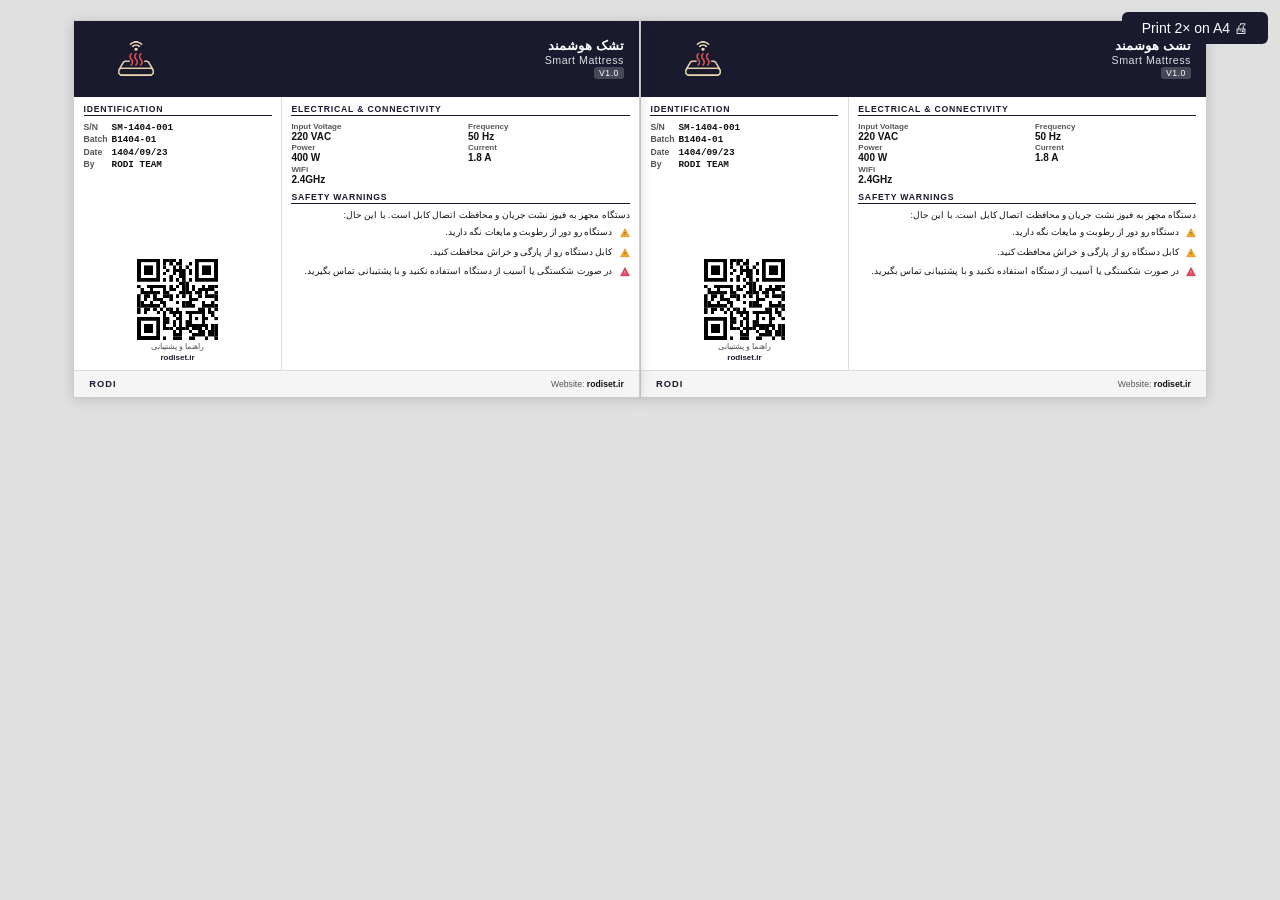
<file: Documents/box-labels/label-info.html>
<!DOCTYPE html>
<html lang="fa" dir="rtl">
<head>
  <meta charset="UTF-8">
  <meta name="viewport" content="width=device-width, initial-scale=1.0">
  <title>RODI — Product Information Label</title>
  <link rel="stylesheet" href="label-styles.css">
  <style>
    /* Print on A4 with two labels centered --- each label is 150mm × 100mm */
    @page {
      size: A4 portrait;
      margin: 0;
    }

    /* ── Screen preview ── */
    .label {
      width: 150mm;
      height: 100mm;
      border: 1px solid #ccc;
      box-shadow: 0 2px 12px rgba(0,0,0,0.15);
      display: flex;
      flex-direction: column;
      overflow: hidden;
      font-size: 8pt;
    }

    /* ── Two-up print layout: two labels centered on A4 ── */
    @media print {
      body {
        margin: 0;
        padding: 0;
      }

      .print-controls {
        display: none !important;
      }

      /* A4 = 210mm × 297mm; two labels (100mm each) + gap = 210mm total height, centered */
      .label-wrapper {
        width: 210mm;
        min-height: 297mm;
        display: flex;
        flex-direction: column;
        align-items: center;
        justify-content: center;
        gap: 10mm;
        padding: 0;
        background: none;
      }

      .label {
        box-shadow: none;
        border: none;
        page-break-inside: avoid;
        break-inside: avoid;
      }
    }

    /* ═══════════════════════════════════════════════════
       HEADER — logo + product name
    ═══════════════════════════════════════════════════ */
    .info-header {
      background: var(--color-primary);
      color: #fff;
      display: flex;
      align-items: center;
      justify-content: space-between;
      padding: 2mm 4mm;
      flex-shrink: 0;
      direction: ltr;
      height: 20mm;
    }

    .info-header-logo {
      height: 13.5mm;
      width: auto;
      display: block;
    }

    .info-header-logo-fallback {
      font-size: 27pt;
      font-weight: 900;
      letter-spacing: 3px;
      color: #fff;
    }

    .info-header-title {
      display: flex;
      flex-direction: column;
      align-items: flex-end;
      gap: 1px;
    }

    .info-header-title .name-fa {
      font-size: 10pt;
      font-weight: 700;
      font-family: 'Segoe UI', Tahoma,'B Nazanin', 'Vazir', sans-serif;
      direction: rtl;
    }

    .info-header-title .name-en {
      font-size: 8pt;
      font-weight: 400;
      opacity: 0.85;
      letter-spacing: 0.5px;
    }

    .info-header-title .model-badge {
      font-size: 6.5pt;
      background: rgba(255,255,255,0.2);
      padding: 1px 5px;
      border-radius: 3px;
      letter-spacing: 0.5px;
    }

    /* ═══════════════════════════════════════════════════
       BODY — two columns
    ═══════════════════════════════════════════════════ */
    .info-body {
      flex: 1;
      display: flex;
      direction: ltr;
      overflow: hidden;
    }

    /* ── Left column: identification + QR ── */
    .info-col-left {
      width: 55mm;
      border-right: 0.5px solid #ddd;
      display: flex;
      flex-direction: column;
      padding: 2mm 2.5mm;
      gap: 2mm;
    }

    /* ── Right column: electrical + warnings ── */
    .info-col-right {
      flex: 1;
      display: flex;
      flex-direction: column;
      padding: 2mm 2.5mm;
      gap: 2mm;
    }

    /* ═══════════════════════════════════════════════════
       Section headings
    ═══════════════════════════════════════════════════ */
    .section-title {
      font-size: 6.5pt;
      font-weight: 700;
      text-transform: uppercase;
      letter-spacing: 0.8px;
      color: var(--color-primary);
      border-bottom: 0.5px solid var(--color-primary);
      padding-bottom: 1px;
      margin-bottom: 1.5mm;
    }

    /* ═══════════════════════════════════════════════════
       Identification section
    ═══════════════════════════════════════════════════ */
    .id-grid {
      display: grid;
      grid-template-columns: auto 1fr;
      gap: 1.5px 4px;
      align-items: baseline;
    }

    .id-key {
      font-size: 6.5pt;
      color: var(--color-text-light);
      font-weight: 600;
      white-space: nowrap;
    }

    .id-val {
      font-size: 7pt;
      font-weight: 700;
      color: var(--color-text);
      font-family: 'Courier New', monospace;
    }

    /* ═══════════════════════════════════════════════════
       QR section (bottom of left column)
    ═══════════════════════════════════════════════════ */
    .info-qr-wrap {
      margin-top: auto;
      display: flex;
      flex-direction: column;
      align-items: center;
      gap: 1.5px;
    }

    .info-qr-wrap img {
      width: 22mm;
      height: 22mm;
      display: block;
      image-rendering: pixelated;
    }

    .info-qr-caption {
      font-size: 6pt;
      text-align: center;
      color: var(--color-text-light);
      line-height: 1.3;
    }

    .info-qr-url {
      font-size: 6pt;
      color: var(--color-primary);
      font-weight: 600;
    }

    /* ═══════════════════════════════════════════════════
       Electrical specs
    ═══════════════════════════════════════════════════ */
    .elec-grid {
      display: grid;
      grid-template-columns: 1fr 1fr;
      gap: 1.5px 4mm;
    }

    .elec-item {
      display: flex;
      flex-direction: column;
    }

    .elec-key {
      font-size: 6pt;
      color: var(--color-text-light);
      font-weight: 600;
    }

    .elec-val {
      font-size: 7.5pt;
      font-weight: 700;
      color: var(--color-text);
    }

    /* ═══════════════════════════════════════════════════
       Safety warnings
    ═══════════════════════════════════════════════════ */
    /* Warnings block: Persian, right-aligned (RTL) */
    .warnings-intro {
      font-size: 6.5pt;
      line-height: 1.35;
      color: var(--color-text);
      direction: rtl;
      text-align: right;
      margin-bottom: 1.5mm;
      font-family: 'Segoe UI', Tahoma,'B Nazanin', 'Vazir', sans-serif;
    }

    .warnings-list {
      display: flex;
      flex-direction: column;
      gap: 2mm;
      direction: rtl;
      text-align: right;
    }

    .warning-item {
      display: flex;
      align-items: flex-start;
      gap: 2mm;
      /* icon left, text right; text has direction: rtl so Persian flows right-to-left */
    }

    .warning-item svg {
      flex-shrink: 0;
      width: 10px;
      height: 10px;
      margin-top: 1px;
    }

    .warning-item-text {
      font-size: 6.5pt;
      line-height: 1.35;
      color: var(--color-text);
      direction: rtl;
      text-align: right;
      font-family: 'Segoe UI', Tahoma,'B Nazanin', 'Vazir', sans-serif;
    }

    .warning-item-text strong {
      color: var(--color-accent);
      font-size: 6.5pt;
    }

    /* ═══════════════════════════════════════════════════
       FOOTER — brand + website
    ═══════════════════════════════════════════════════ */
    .info-footer {
      background: #f5f5f5;
      border-top: 0.5px solid #ddd;
      display: flex;
      align-items: center;
      justify-content: space-between;
      padding: 1.5mm 4mm;
      flex-shrink: 0;
      direction: ltr;
      height: 7mm;
    }

    .info-footer-brand {
      font-size: 7pt;
      font-weight: 700;
      color: var(--color-primary);
      letter-spacing: 1px;
    }

    .info-footer-contact {
      display: flex;
      gap: 4mm;
      align-items: center;
    }

    .info-footer-contact span {
      font-size: 6.5pt;
      color: var(--color-text-light);
    }

    .info-footer-contact .contact-val {
      font-weight: 600;
      color: var(--color-text);
    }

    /* ── Warning triangle SVG inline ── */
    .icon-warning-svg { color: var(--color-warning); }
  </style>
  <script src="label-config.js"></script>
</head>
<body>

  <!-- Print button — hidden in print output -->
  <div class="print-controls">
    <button class="btn-print" onclick="window.print()">🖨 Print 2× on A4</button>
  </div>

  <div class="label-wrapper">
    <div class="label" id="label-1">

      <!-- ═══ HEADER ═══════════════════════════════════════════════════════════ -->
      <div class="info-header">
        <!-- Logo (left side in LTR layout) -->
        <div>
          <img id="logoImg" class="info-header-logo" src="assets/logo-rodi.png" alt="RODI"
               onerror="this.style.display='none'; document.getElementById('logoFallback').style.display='block';">
          <span id="logoFallback" class="info-header-logo-fallback" style="display:none;">RODI</span>
        </div>

        <!-- Product name (right side) -->
        <div class="info-header-title">
          <span class="name-fa" id="hdrNameFa">تشک هوشمند</span>
          <span class="name-en" id="hdrNameEn">Smart Mattress</span>
          <span class="model-badge" id="hdrModel">V1.0</span>
        </div>
      </div>

      <!-- ═══ BODY ══════════════════════════════════════════════════════════════ -->
      <div class="info-body">

        <!-- Left column: identification + QR -->
        <div class="info-col-left">

          <div>
            <div class="section-title">Identification</div>
            <div class="id-grid">
              <span class="id-key">S/N</span>
              <span class="id-val" id="idSN">—</span>

              <span class="id-key">Batch</span>
              <span class="id-val" id="idBatch">—</span>

              <span class="id-key">Date</span>
              <span class="id-val" id="idDate">—</span>

              <span class="id-key">By</span>
              <span class="id-val" id="idDesigner">—</span>
            </div>
          </div>

          <!-- QR code -->
          <div class="info-qr-wrap">
            <img id="websiteQrImg" src="" alt="QR Code"
                 onerror="this.style.display='none'; document.getElementById('qrFallback').style.display='flex';">
            <!-- Fallback when QR image not found -->
            <div id="qrFallback" style="display:none; width:22mm; height:22mm; border:1px dashed #aaa;
                 align-items:center; justify-content:center;">
              <span style="font-size:6pt; color:#aaa; text-align:center;">QR<br>rodiset.ir</span>
            </div>
            <div class="info-qr-caption">
              راهنما و پشتیبانی<br>
              <span class="info-qr-url" id="qrUrl">rodiset.ir</span>
            </div>
          </div>

        </div>

        <!-- Right column: electrical + warnings -->
        <div class="info-col-right">

          <!-- Electrical specs -->
          <div>
            <div class="section-title">Electrical &amp; Connectivity</div>
            <div class="elec-grid">
              <div class="elec-item">
                <span class="elec-key">Input Voltage</span>
                <span class="elec-val" id="elecVoltage">— VAC</span>
              </div>
              <div class="elec-item">
                <span class="elec-key">Frequency</span>
                <span class="elec-val" id="elecFreq">— Hz</span>
              </div>
              <div class="elec-item">
                <span class="elec-key">Power</span>
                <span class="elec-val" id="elecPower">— W</span>
              </div>
              <div class="elec-item">
                <span class="elec-key">Current</span>
                <span class="elec-val" id="elecCurrent">— A</span>
              </div>
              <div class="elec-item">
                <span class="elec-key">WiFi</span>
                <span class="elec-val" id="elecWifi">—</span>
              </div>
            </div>
          </div>

          <!-- Safety warnings -->
          <div>
            <div class="section-title">Safety Warnings</div>
            <p class="warnings-intro">
              دستگاه مجهز به فیوز نشت جریان و محافظت اتصال کابل است. با این حال:
            </p>
            <div class="warnings-list">

              <!-- Warning 1: moisture -->
              <div class="warning-item">
                <svg viewBox="0 0 16 16" fill="none" xmlns="http://www.w3.org/2000/svg" class="icon-warning-svg">
                  <path d="M8 1L15 14H1L8 1Z" fill="#f5a623" stroke="#c47d00" stroke-width="0.8"/>
                  <text x="8" y="11.5" text-anchor="middle" font-size="7" font-weight="bold" fill="#333">!</text>
                </svg>
                <div class="warning-item-text">
                  دستگاه رو دور از رطوبت و مایعات نگه دارید.
                </div>
              </div>

              <!-- Warning 2: cable protection -->
              <div class="warning-item">
                <svg viewBox="0 0 16 16" fill="none" xmlns="http://www.w3.org/2000/svg" class="icon-warning-svg">
                  <path d="M8 1L15 14H1L8 1Z" fill="#f5a623" stroke="#c47d00" stroke-width="0.8"/>
                  <text x="8" y="11.5" text-anchor="middle" font-size="7" font-weight="bold" fill="#333">!</text>
                </svg>
                <div class="warning-item-text">
                  کابل دستگاه رو از پارگی و خراش محافظت کنید.
                </div>
              </div>

              <!-- Warning 3: damage / contact support -->
              <div class="warning-item">
                <svg viewBox="0 0 16 16" fill="none" xmlns="http://www.w3.org/2000/svg" class="icon-warning-svg">
                  <path d="M8 1L15 14H1L8 1Z" fill="#e94560" stroke="#a0001f" stroke-width="0.8"/>
                  <text x="8" y="11.5" text-anchor="middle" font-size="7" font-weight="bold" fill="#fff">!</text>
                </svg>
                <div class="warning-item-text">
                  در صورت شکستگی یا آسیب از دستگاه استفاده نکنید و با پشتیبانی تماس بگیرید.
                </div>
              </div>

            </div>
          </div>

        </div>
      </div>

      <!-- ═══ FOOTER ════════════════════════════════════════════════════════════ -->
      <div class="info-footer">
        <span class="info-footer-brand" id="footerBrand">RODI</span>
        <div class="info-footer-contact">
          <span>
            <span>Website: </span>
            <span class="contact-val" id="footerWebsite">rodiset.ir</span>
          </span>
          <span id="footerPhoneWrap" style="display:none;">
            <span>Tel: </span>
            <span class="contact-val" id="footerPhone"></span>
          </span>
          <span id="footerTelegramWrap" style="display:none;">
            <span>Telegram: </span>
            <span class="contact-val" id="footerTelegram"></span>
          </span>
        </div>
      </div>

    </div>

    <!-- Second copy of the label for 2-up A4 print --- cloned by JS from label-1 -->
    <div id="label-2"></div>

  </div>

  <script>
    // Populate all dynamic fields from label-config.js --- runs after DOM is ready
    (function () {
      const cfg = LABEL_CONFIG;
      const p   = cfg.product;
      const u   = cfg.unit;
      const e   = cfg.electrical;
      const b   = cfg.brand;
      const q   = cfg.qr;
      const m   = cfg.meta;

      // Helper: return value or placeholder dash
      const val = (v, unit) => v ? (unit ? v + ' ' + unit : v) : '____';

      // Header
      document.getElementById('hdrNameFa').textContent  = p.name    || 'تشک هوشمند';
      document.getElementById('hdrNameEn').textContent  = p.nameEn  || 'Smart Mattress';
      document.getElementById('hdrModel').textContent   = p.version || '';

      // Identification
      document.getElementById('idSN').textContent       = val(u.serialNumber);
      document.getElementById('idBatch').textContent    = val(u.batchLot);
      document.getElementById('idDate').textContent     = val(u.productionDate);
      document.getElementById('idDesigner').textContent = val(m.designedBy);

      // QR image
      const qrImg = document.getElementById('websiteQrImg');
      if (q.websiteQrImage) {
        qrImg.src = q.websiteQrImage;
      } else {
        qrImg.style.display = 'none';
        document.getElementById('qrFallback').style.display = 'flex';
      }
      document.getElementById('qrUrl').textContent = b.website || 'rodiset.ir';

      // Electrical
      document.getElementById('elecVoltage').textContent = val(e.inputVoltage, 'VAC');
      document.getElementById('elecFreq').textContent    = val(e.frequency, 'Hz');
      document.getElementById('elecPower').textContent   = val(e.power, 'W');
      document.getElementById('elecCurrent').textContent = val(e.current, 'A');
      document.getElementById('elecWifi').textContent    = val(e.wifiFreq);

      // Footer
      document.getElementById('footerBrand').textContent   = b.name    || 'RODI';
      document.getElementById('footerWebsite').textContent = b.website  || 'rodiset.ir';

      if (b.supportPhone) {
        document.getElementById('footerPhone').textContent   = b.supportPhone;
        document.getElementById('footerPhoneWrap').style.display = 'inline';
      }
      if (b.supportTelegram) {
        document.getElementById('footerTelegram').textContent   = b.supportTelegram;
        document.getElementById('footerTelegramWrap').style.display = 'inline';
      }

      // Clone label-1 into label-2 for 2-up A4 print --- deep clone preserves all content
      const original = document.getElementById('label-1');
      const clone    = original.cloneNode(true);
      clone.id       = 'label-2-inner';
      clone.removeAttribute('id');
      document.getElementById('label-2').appendChild(clone);
    })();
  </script>

</body>
</html>
</file>
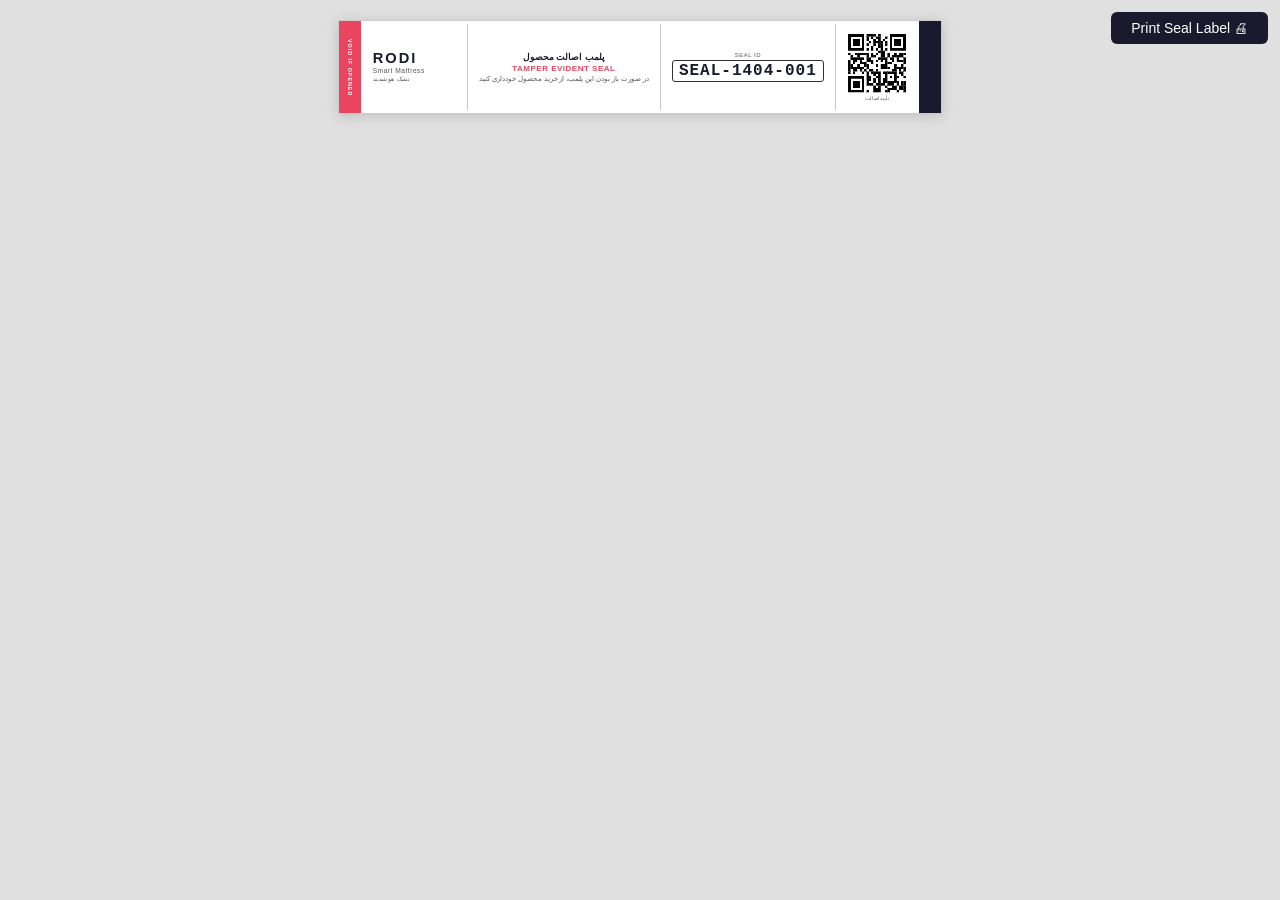
<file: Documents/box-labels/label-seal.html>
<!DOCTYPE html>
<html lang="fa" dir="rtl">
<head>
  <meta charset="UTF-8">
  <meta name="viewport" content="width=device-width, initial-scale=1.0">
  <title>RODI — Tamper Evident Seal Label</title>
  <link rel="stylesheet" href="label-styles.css">
  <style>
    /* Seal label page size: 160mm × 25mm --- fits the long opening seam of the box */
    @page {
      size: 160mm 25mm;
      margin: 0;
    }

    /* ── Screen preview size ── */
    .label {
      width: 160mm;
      height: 25mm;
      border: 1px solid #ccc;
      box-shadow: 0 2px 12px rgba(0,0,0,0.15);
      display: flex;
      align-items: stretch;
      overflow: hidden;
    }

    /* ── Left accent stripe (brand color) ── */
    .seal-stripe {
      width: 6mm;
      background: var(--color-primary);
      flex-shrink: 0;
    }

    /* ── Main content area ── */
    .seal-body {
      flex: 1;
      display: flex;
      align-items: center;
      padding: 0 3mm;
      gap: 3mm;
      direction: ltr;  /* overall LTR layout; individual text elements set their own direction */
    }

    /* ── Brand block (left side) ── */
    .seal-brand {
      display: flex;
      flex-direction: column;
      align-items: flex-start;
      flex-shrink: 0;
      min-width: 22mm;
    }

    .seal-brand-name {
      font-size: 11pt;
      font-weight: 900;
      color: var(--color-primary);
      letter-spacing: 2px;
      line-height: 1;
    }

    .seal-brand-sub {
      font-size: 5pt;
      color: var(--color-text-light);
      letter-spacing: 0.5px;
      line-height: 1.2;
      margin-top: 1px;
    }

    /* ── Vertical divider ── */
    .seal-vdivider {
      width: 0.5px;
      background: #ccc;
      align-self: stretch;
      margin: 3px 0;
      flex-shrink: 0;
    }

    /* ── Title block (center) ── */
    .seal-title-block {
      flex: 1;
      display: flex;
      flex-direction: column;
      justify-content: center;
      gap: 2px;
    }

    .seal-title-fa {
      font-size: 7pt;
      font-weight: 700;
      color: var(--color-primary);
      direction: rtl;
      text-align: center;
      font-family: 'Segoe UI', Tahoma,'B Nazanin', 'Vazir', sans-serif;
    }

    .seal-title-en {
      font-size: 6pt;
      font-weight: 600;
      color: var(--color-accent);
      text-align: center;
      letter-spacing: 0.5px;
      text-transform: uppercase;
    }

    .seal-warning-text {
      font-size: 5pt;
      color: var(--color-text-light);
      text-align: center;
      line-height: 1.3;
      direction: rtl;
      font-family: 'Segoe UI', Tahoma,'B Nazanin', 'Vazir', sans-serif;
    }

    /* ── Seal ID block ── */
    .seal-id-block {
      display: flex;
      flex-direction: column;
      align-items: center;
      gap: 2px;
      flex-shrink: 0;
    }

    .seal-id-label {
      font-size: 4.5pt;
      color: var(--color-text-light);
      text-transform: uppercase;
      letter-spacing: 0.5px;
    }

    /* ── QR block ── */
    .seal-qr-block {
      display: flex;
      flex-direction: column;
      align-items: center;
      gap: 1px;
      flex-shrink: 0;
    }

    .seal-qr-block img {
      width: 16mm;
      height: 16mm;
      display: block;
      image-rendering: pixelated;
    }

    .seal-qr-block .qr-caption {
      font-size: 4pt;
    }

    /* ── Right accent stripe ── */
    .seal-stripe-right {
      width: 6mm;
      background: var(--color-accent);
      flex-shrink: 0;
      display: flex;
      align-items: center;
      justify-content: center;
    }

    .seal-stripe-right-text {
      font-size: 4pt;
      color: #fff;
      writing-mode: vertical-rl;
      text-orientation: mixed;
      letter-spacing: 1px;
      font-weight: 700;
      text-transform: uppercase;
    }
  </style>
  <script src="label-config.js"></script>
</head>
<body>

  <!-- Print button — hidden in print output via @media print in label-styles.css -->
  <div class="print-controls">
    <button class="btn-print" onclick="window.print()">🖨 Print Seal Label</button>
  </div>

  <div class="label-wrapper">
    <div class="label">

      <!-- Left brand stripe -->
      <div class="seal-stripe"></div>

      <!-- Main body -->
      <div class="seal-body">

        <!-- Brand name -->
        <div class="seal-brand">
          <span class="seal-brand-name">RODI</span>
          <span class="seal-brand-sub">Smart Mattress</span>
          <span class="seal-brand-sub text-fa" style="font-size:4.5pt; direction:rtl;">تشک هوشمند</span>
        </div>

        <div class="seal-vdivider"></div>

        <!-- Title + warning text -->
        <div class="seal-title-block">
          <div class="seal-title-fa">پلمب اصالت محصول</div>
          <div class="seal-title-en">Tamper Evident Seal</div>
          <div class="seal-warning-text">در صورت باز بودن این پلمب، از خرید محصول خودداری کنید</div>
        </div>

        <div class="seal-vdivider"></div>

        <!-- Seal ID -->
        <div class="seal-id-block">
          <span class="seal-id-label">Seal ID</span>
          <span class="seal-id" id="sealIdDisplay">—</span>
        </div>

        <div class="seal-vdivider"></div>

        <!-- QR code -->
        <div class="seal-qr-block">
          <img id="sealQrImg" src="" alt="QR" style="display:none;">
          <div id="sealQrFallback" class="qr-section" style="display:none;">
            <!-- fallback placeholder when no QR image provided -->
            <div style="width:16mm;height:16mm;border:1px dashed #aaa;display:flex;align-items:center;justify-content:center;">
              <span style="font-size:4pt;color:#aaa;text-align:center;">QR</span>
            </div>
          </div>
          <span class="qr-caption">تأیید اصالت</span>
        </div>

      </div>

      <!-- Right accent stripe -->
      <div class="seal-stripe-right">
        <span class="seal-stripe-right-text">VOID IF OPENED</span>
      </div>

    </div>
  </div>

  <script>
    // Populate dynamic data from label-config.js --- runs after DOM is ready
    (function () {
      const cfg = LABEL_CONFIG;

      // Seal ID
      const sealIdEl = document.getElementById('sealIdDisplay');
      sealIdEl.textContent = cfg.unit.sealId || '________';

      // QR image
      const qrImg = document.getElementById('sealQrImg');
      const qrFallback = document.getElementById('sealQrFallback');
      if (cfg.qr.connectQrImage) {
        qrImg.src = cfg.qr.connectQrImage;
        qrImg.style.display = 'block';
        qrImg.onerror = function () {
          // image not found — show fallback placeholder
          qrImg.style.display = 'none';
          qrFallback.style.display = 'block';
        };
      } else {
        qrFallback.style.display = 'block';
      }
    })();
  </script>

</body>
</html>
</file>
<file: Documents/box-labels/label-styles.css>
/* Shared styles for RODI box labels --- print-ready CSS with mm dimensions, RTL support, and CSS variables */

/* ─── CSS Variables ─────────────────────────────────────────────────────────── */
:root {
  --color-primary:    #1a1a2e;   /* dark navy — brand primary */
  --color-accent:     #e94560;   /* red accent */
  --color-warning:    #f5a623;   /* amber for warning icons */
  --color-border:     #333;
  --color-bg:         #fff;
  --color-text:       #111;
  --color-text-light: #555;

  --font-main: 'Segoe UI', Tahoma,'B Nazanin', 'Vazir', sans-serif;

  /* Label dimensions — overridden per label via @page in each HTML file */
  --seal-width:  160mm;
  --seal-height: 25mm;
  --info-width:  150mm;
  --info-height: 100mm;
}

/* ─── Base Reset ────────────────────────────────────────────────────────────── */
*, *::before, *::after {
  box-sizing: border-box;
  margin: 0;
  padding: 0;
}

body {
  font-family: var(--font-main);
  color: var(--color-text);
  background: var(--color-bg);
  -webkit-print-color-adjust: exact;
  print-color-adjust: exact;
}

/* ─── Print Controls (visible in browser, hidden when printing) ─────────────── */
.print-controls {
  position: fixed;
  top: 12px;
  right: 12px;
  z-index: 100;
  display: flex;
  gap: 8px;
}

.btn-print {
  padding: 8px 20px;
  background: var(--color-primary);
  color: #fff;
  border: none;
  border-radius: 6px;
  font-size: 14px;
  cursor: pointer;
  font-family: var(--font-main);
}

.btn-print:hover {
  background: var(--color-accent);
}

/* ─── Label Wrapper ─────────────────────────────────────────────────────────── */
.label-wrapper {
  display: flex;
  justify-content: center;
  align-items: flex-start;
  padding: 20px;
  min-height: 100vh;
  background: #e0e0e0;  /* grey background shows label boundary in browser */
}

.label {
  background: var(--color-bg);
  overflow: hidden;
  position: relative;
}

/* ─── Typography Utilities ──────────────────────────────────────────────────── */
.text-en {
  direction: ltr;
  unicode-bidi: embed;
  font-family: 'Segoe UI', Arial, sans-serif;
}

.text-fa {
  direction: rtl;
  unicode-bidi: embed;
  font-family: 'Segoe UI', Tahoma,'B Nazanin', 'Vazir', sans-serif;
}

.text-bold   { font-weight: 700; }
.text-small  { font-size: 0.75em; }
.text-center { text-align: center; }
.text-right  { text-align: right; }

/* ─── Info Row (key: value pairs) ───────────────────────────────────────────── */
.info-row {
  display: flex;
  align-items: baseline;
  gap: 4px;
  line-height: 1.4;
}

.info-row .label-key {
  font-weight: 600;
  white-space: nowrap;
  color: var(--color-text-light);
  font-size: 0.78em;
}

.info-row .label-val {
  font-weight: 700;
  color: var(--color-text);
}

/* ─── Warning Box ───────────────────────────────────────────────────────────── */
.warning-box {
  display: flex;
  align-items: flex-start;
  gap: 4px;
}

.warning-icon {
  flex-shrink: 0;
  width: 14px;
  height: 14px;
  margin-top: 1px;
}

.warning-text {
  font-size: 0.72em;
  line-height: 1.3;
  color: var(--color-text);
}

.warning-text strong {
  color: var(--color-accent);
}

/* ─── QR Section ────────────────────────────────────────────────────────────── */
.qr-section {
  display: flex;
  flex-direction: column;
  align-items: center;
  gap: 3px;
}

.qr-section img {
  display: block;
  image-rendering: pixelated;  /* keep QR sharp when scaled */
}

.qr-caption {
  font-size: 0.65em;
  text-align: center;
  color: var(--color-text-light);
  line-height: 1.2;
}

/* ─── Seal ID ───────────────────────────────────────────────────────────────── */
.seal-id {
  font-family: 'Courier New', monospace;
  font-weight: 700;
  letter-spacing: 1px;
  color: var(--color-primary);
  border: 1.5px solid var(--color-border);
  padding: 1px 6px;
  border-radius: 3px;
  display: inline-block;
}

/* ─── Divider ───────────────────────────────────────────────────────────────── */
.divider {
  border: none;
  border-top: 0.5px solid var(--color-border);
  margin: 0;
}

/* ─── @media print — hide browser UI, show only label ──────────────────────── */
@media print {
  body {
    background: none;
    margin: 0;
    padding: 0;
  }

  .print-controls {
    display: none !important;
  }

  .label-wrapper {
    background: none;
    padding: 0;
    min-height: unset;
    display: block;
  }

  .label {
    box-shadow: none;
  }
}
</file>
